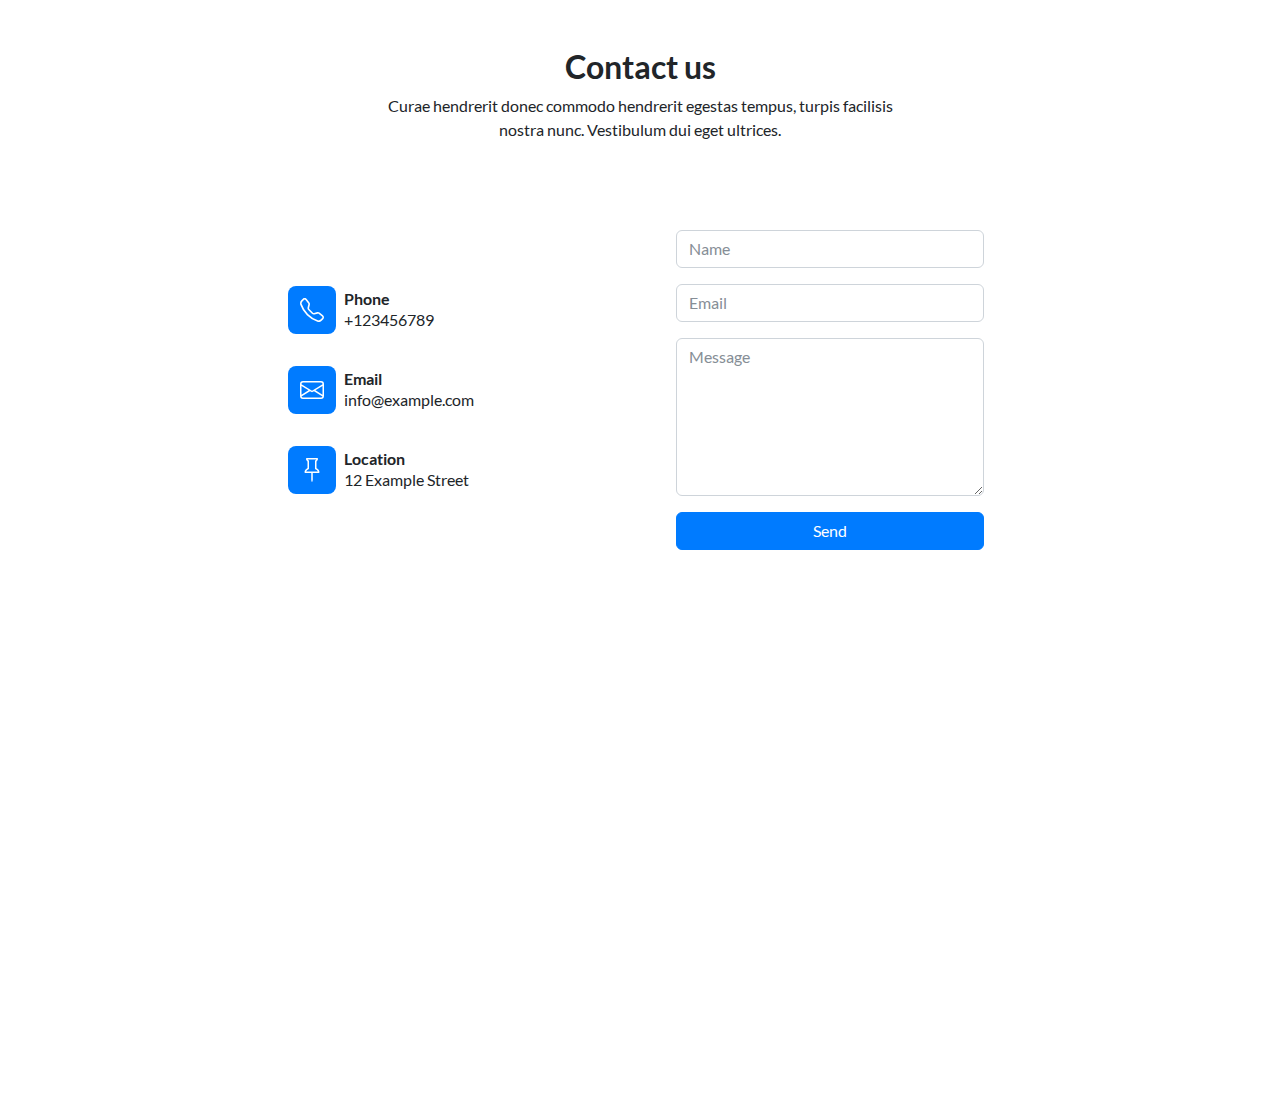
<file: contact.html>
<!DOCTYPE html><html lang="en"><head><meta charset="utf-8"><meta name="viewport" content="width=device-width, initial-scale=1.0, shrink-to-fit=no"><title>Zodenity Landing Page</title><meta name="description" content="Website Zigzag Code Infinity  atau yang lebih dikenal dengan sebutan Zodenity  
adalah sebuah website blog jurnal pembelajaran teknologi .

tempat yang tepat bagi para pembelajar dan pencinta teknologi, 
khususnya dunia pemrograman perangkat lunak.

Di website ini, Anda akan menemukan beragam jurnal pembelajaran yang akan membantu Anda memahami 
dan meningkatkan kemampuan dalam bidang teknologi dan rekayasa perangkat lunak."><link rel="stylesheet" href="assets/bootstrap/css/bootstrap.min.css"><link rel="stylesheet" href="assets/css/styles.min.css"></head><body><section class="position-relative py-4 py-xl-5"><div class="container position-relative"><div class="row mb-5"><div class="col-md-8 col-xl-6 text-center mx-auto"><h2>Contact us</h2><p class="w-lg-50">Curae hendrerit donec commodo hendrerit egestas tempus, turpis facilisis nostra nunc. Vestibulum dui eget ultrices.</p></div></div><div class="row d-flex justify-content-center"><div class="col-md-6 col-lg-4 col-xl-4"><div class="d-flex flex-column justify-content-center align-items-start h-100"><div class="d-flex align-items-center p-3"><div class="bs-icon-md bs-icon-rounded bs-icon-primary d-flex flex-shrink-0 justify-content-center align-items-center d-inline-block bs-icon"><svg xmlns="http://www.w3.org/2000/svg" width="1em" height="1em" fill="currentColor" viewBox="0 0 16 16" class="bi bi-telephone">
  <path d="M3.654 1.328a.678.678 0 0 0-1.015-.063L1.605 2.3c-.483.484-.661 1.169-.45 1.77a17.568 17.568 0 0 0 4.168 6.608 17.569 17.569 0 0 0 6.608 4.168c.601.211 1.286.033 1.77-.45l1.034-1.034a.678.678 0 0 0-.063-1.015l-2.307-1.794a.678.678 0 0 0-.58-.122l-2.19.547a1.745 1.745 0 0 1-1.657-.459L5.482 8.062a1.745 1.745 0 0 1-.46-1.657l.548-2.19a.678.678 0 0 0-.122-.58L3.654 1.328zM1.884.511a1.745 1.745 0 0 1 2.612.163L6.29 2.98c.329.423.445.974.315 1.494l-.547 2.19a.678.678 0 0 0 .178.643l2.457 2.457a.678.678 0 0 0 .644.178l2.189-.547a1.745 1.745 0 0 1 1.494.315l2.306 1.794c.829.645.905 1.87.163 2.611l-1.034 1.034c-.74.74-1.846 1.065-2.877.702a18.634 18.634 0 0 1-7.01-4.42 18.634 18.634 0 0 1-4.42-7.009c-.362-1.03-.037-2.137.703-2.877L1.885.511z"></path>
</svg></div><div class="px-2"><h6 class="mb-0">Phone</h6><p class="mb-0">+123456789</p></div></div><div class="d-flex align-items-center p-3"><div class="bs-icon-md bs-icon-rounded bs-icon-primary d-flex flex-shrink-0 justify-content-center align-items-center d-inline-block bs-icon"><svg xmlns="http://www.w3.org/2000/svg" width="1em" height="1em" fill="currentColor" viewBox="0 0 16 16" class="bi bi-envelope">
  <path fill-rule="evenodd" d="M0 4a2 2 0 0 1 2-2h12a2 2 0 0 1 2 2v8a2 2 0 0 1-2 2H2a2 2 0 0 1-2-2V4Zm2-1a1 1 0 0 0-1 1v.217l7 4.2 7-4.2V4a1 1 0 0 0-1-1H2Zm13 2.383-4.708 2.825L15 11.105V5.383Zm-.034 6.876-5.64-3.471L8 9.583l-1.326-.795-5.64 3.47A1 1 0 0 0 2 13h12a1 1 0 0 0 .966-.741ZM1 11.105l4.708-2.897L1 5.383v5.722Z"></path>
</svg></div><div class="px-2"><h6 class="mb-0">Email</h6><p class="mb-0">info@example.com</p></div></div><div class="d-flex align-items-center p-3"><div class="bs-icon-md bs-icon-rounded bs-icon-primary d-flex flex-shrink-0 justify-content-center align-items-center d-inline-block bs-icon"><svg xmlns="http://www.w3.org/2000/svg" width="1em" height="1em" fill="currentColor" viewBox="0 0 16 16" class="bi bi-pin">
  <path d="M4.146.146A.5.5 0 0 1 4.5 0h7a.5.5 0 0 1 .5.5c0 .68-.342 1.174-.646 1.479-.126.125-.25.224-.354.298v4.431l.078.048c.203.127.476.314.751.555C12.36 7.775 13 8.527 13 9.5a.5.5 0 0 1-.5.5h-4v4.5c0 .276-.224 1.5-.5 1.5s-.5-1.224-.5-1.5V10h-4a.5.5 0 0 1-.5-.5c0-.973.64-1.725 1.17-2.189A5.921 5.921 0 0 1 5 6.708V2.277a2.77 2.77 0 0 1-.354-.298C4.342 1.674 4 1.179 4 .5a.5.5 0 0 1 .146-.354zm1.58 1.408-.002-.001.002.001zm-.002-.001.002.001A.5.5 0 0 1 6 2v5a.5.5 0 0 1-.276.447h-.002l-.012.007-.054.03a4.922 4.922 0 0 0-.827.58c-.318.278-.585.596-.725.936h7.792c-.14-.34-.407-.658-.725-.936a4.915 4.915 0 0 0-.881-.61l-.012-.006h-.002A.5.5 0 0 1 10 7V2a.5.5 0 0 1 .295-.458 1.775 1.775 0 0 0 .351-.271c.08-.08.155-.17.214-.271H5.14c.06.1.133.191.214.271a1.78 1.78 0 0 0 .37.282z"></path>
</svg></div><div class="px-2"><h6 class="mb-0">Location</h6><p class="mb-0">12 Example Street</p></div></div></div></div><div class="col-md-6 col-lg-5 col-xl-4"><div><form class="p-3 p-xl-4" method="post"><div class="mb-3"><input class="form-control" type="text" id="name-1" name="name" placeholder="Name"></div><div class="mb-3"><input class="form-control" type="email" id="email-1" name="email" placeholder="Email"></div><div class="mb-3"><textarea class="form-control" id="message-1" name="message" rows="6" placeholder="Message"></textarea></div><div><button class="btn btn-primary d-block w-100" type="submit">Send </button></div></form></div></div></div></div></section><iframe allowfullscreen="" frameborder="0" loading="lazy" src="https://www.google.com/maps/embed/v1/place?key=AIzaSyDxi3FD-Iddnp4RyUi6TDT0yuEvOinHI0I&amp;q=Soreang+Bandung+Jawa+Barat+Indonesia&amp;zoom=13" width="100%" height="400"></iframe><iframe src="https://www.facebook.com/plugins/like.php?href=https%3A%2F%2Fbootstrapstudio.io%2F&amp;layout=standard&amp;action=like&amp;size=small" scrolling="no" frameborder="0" allowtransparency="true" allow="encrypted-media" width="450" height="80"></iframe><script src="https://cdn.jsdelivr.net/npm/bootstrap@5.2.3/dist/js/bootstrap.bundle.min.js"></script><script src="assets/js/script.min.js"></script></body></html>
</file>
<file: assets/css/styles.min.css>
@font-face{font-family:Lato;src:url(../../assets/fonts/S6u_w4BMUTPHjxsI9w2_FQft1dw.woff2) format('woff2');font-weight:300;font-style:italic;font-display:swap;unicode-range:U+0100-02AF,U+0304,U+0308,U+0329,U+1E00-1E9F,U+1EF2-1EFF,U+2020,U+20A0-20AB,U+20AD-20CF,U+2113,U+2C60-2C7F,U+A720-A7FF}@font-face{font-family:Lato;src:url(../../assets/fonts/S6u_w4BMUTPHjxsI9w2_Gwft.woff2) format('woff2');font-weight:300;font-style:italic;font-display:swap;unicode-range:U+0000-00FF,U+0131,U+0152-0153,U+02BB-02BC,U+02C6,U+02DA,U+02DC,U+0304,U+0308,U+0329,U+2000-206F,U+2074,U+20AC,U+2122,U+2191,U+2193,U+2212,U+2215,U+FEFF,U+FFFD}@font-face{font-family:Lato;src:url(../../assets/fonts/S6u8w4BMUTPHjxsAUi-qJCY.woff2) format('woff2');font-weight:400;font-style:italic;font-display:swap;unicode-range:U+0100-02AF,U+0304,U+0308,U+0329,U+1E00-1E9F,U+1EF2-1EFF,U+2020,U+20A0-20AB,U+20AD-20CF,U+2113,U+2C60-2C7F,U+A720-A7FF}@font-face{font-family:Lato;src:url(../../assets/fonts/S6u8w4BMUTPHjxsAXC-q.woff2) format('woff2');font-weight:400;font-style:italic;font-display:swap;unicode-range:U+0000-00FF,U+0131,U+0152-0153,U+02BB-02BC,U+02C6,U+02DA,U+02DC,U+0304,U+0308,U+0329,U+2000-206F,U+2074,U+20AC,U+2122,U+2191,U+2193,U+2212,U+2215,U+FEFF,U+FFFD}@font-face{font-family:Lato;src:url(../../assets/fonts/S6u_w4BMUTPHjxsI5wq_FQft1dw.woff2) format('woff2');font-weight:700;font-style:italic;font-display:swap;unicode-range:U+0100-02AF,U+0304,U+0308,U+0329,U+1E00-1E9F,U+1EF2-1EFF,U+2020,U+20A0-20AB,U+20AD-20CF,U+2113,U+2C60-2C7F,U+A720-A7FF}@font-face{font-family:Lato;src:url(../../assets/fonts/S6u_w4BMUTPHjxsI5wq_Gwft.woff2) format('woff2');font-weight:700;font-style:italic;font-display:swap;unicode-range:U+0000-00FF,U+0131,U+0152-0153,U+02BB-02BC,U+02C6,U+02DA,U+02DC,U+0304,U+0308,U+0329,U+2000-206F,U+2074,U+20AC,U+2122,U+2191,U+2193,U+2212,U+2215,U+FEFF,U+FFFD}@font-face{font-family:Lato;src:url(../../assets/fonts/S6u9w4BMUTPHh7USSwaPGR_p.woff2) format('woff2');font-weight:300;font-style:normal;font-display:swap;unicode-range:U+0100-02AF,U+0304,U+0308,U+0329,U+1E00-1E9F,U+1EF2-1EFF,U+2020,U+20A0-20AB,U+20AD-20CF,U+2113,U+2C60-2C7F,U+A720-A7FF}@font-face{font-family:Lato;src:url(../../assets/fonts/S6u9w4BMUTPHh7USSwiPGQ.woff2) format('woff2');font-weight:300;font-style:normal;font-display:swap;unicode-range:U+0000-00FF,U+0131,U+0152-0153,U+02BB-02BC,U+02C6,U+02DA,U+02DC,U+0304,U+0308,U+0329,U+2000-206F,U+2074,U+20AC,U+2122,U+2191,U+2193,U+2212,U+2215,U+FEFF,U+FFFD}@font-face{font-family:Lato;src:url(../../assets/fonts/S6uyw4BMUTPHjxAwXjeu.woff2) format('woff2');font-weight:400;font-style:normal;font-display:swap;unicode-range:U+0100-02AF,U+0304,U+0308,U+0329,U+1E00-1E9F,U+1EF2-1EFF,U+2020,U+20A0-20AB,U+20AD-20CF,U+2113,U+2C60-2C7F,U+A720-A7FF}@font-face{font-family:Lato;src:url(../../assets/fonts/S6uyw4BMUTPHjx4wXg.woff2) format('woff2');font-weight:400;font-style:normal;font-display:swap;unicode-range:U+0000-00FF,U+0131,U+0152-0153,U+02BB-02BC,U+02C6,U+02DA,U+02DC,U+0304,U+0308,U+0329,U+2000-206F,U+2074,U+20AC,U+2122,U+2191,U+2193,U+2212,U+2215,U+FEFF,U+FFFD}@font-face{font-family:Lato;src:url(../../assets/fonts/S6u9w4BMUTPHh6UVSwaPGR_p.woff2) format('woff2');font-weight:700;font-style:normal;font-display:swap;unicode-range:U+0100-02AF,U+0304,U+0308,U+0329,U+1E00-1E9F,U+1EF2-1EFF,U+2020,U+20A0-20AB,U+20AD-20CF,U+2113,U+2C60-2C7F,U+A720-A7FF}@font-face{font-family:Lato;src:url(../../assets/fonts/S6u9w4BMUTPHh6UVSwiPGQ.woff2) format('woff2');font-weight:700;font-style:normal;font-display:swap;unicode-range:U+0000-00FF,U+0131,U+0152-0153,U+02BB-02BC,U+02C6,U+02DA,U+02DC,U+0304,U+0308,U+0329,U+2000-206F,U+2074,U+20AC,U+2122,U+2191,U+2193,U+2212,U+2215,U+FEFF,U+FFFD}.bs-icon{--bs-icon-size:.75rem;display:flex;flex-shrink:0;justify-content:center;align-items:center;font-size:var(--bs-icon-size);width:calc(var(--bs-icon-size) * 2);height:calc(var(--bs-icon-size) * 2);color:var(--bs-primary)}.bs-icon-xs{--bs-icon-size:1rem;width:calc(var(--bs-icon-size) * 1.5);height:calc(var(--bs-icon-size) * 1.5)}.bs-icon-sm{--bs-icon-size:1rem}.bs-icon-md{--bs-icon-size:1.5rem}.bs-icon-lg{--bs-icon-size:2rem}.bs-icon-xl{--bs-icon-size:2.5rem}.bs-icon.bs-icon-primary{color:var(--bs-white);background:var(--bs-primary)}.bs-icon.bs-icon-primary-light{color:var(--bs-primary);background:rgba(var(--bs-primary-rgb),.2)}.bs-icon.bs-icon-semi-white{color:var(--bs-primary);background:rgba(255,255,255,.5)}.bs-icon.bs-icon-rounded{border-radius:.5rem}.bs-icon.bs-icon-circle{border-radius:50%}
</file>
